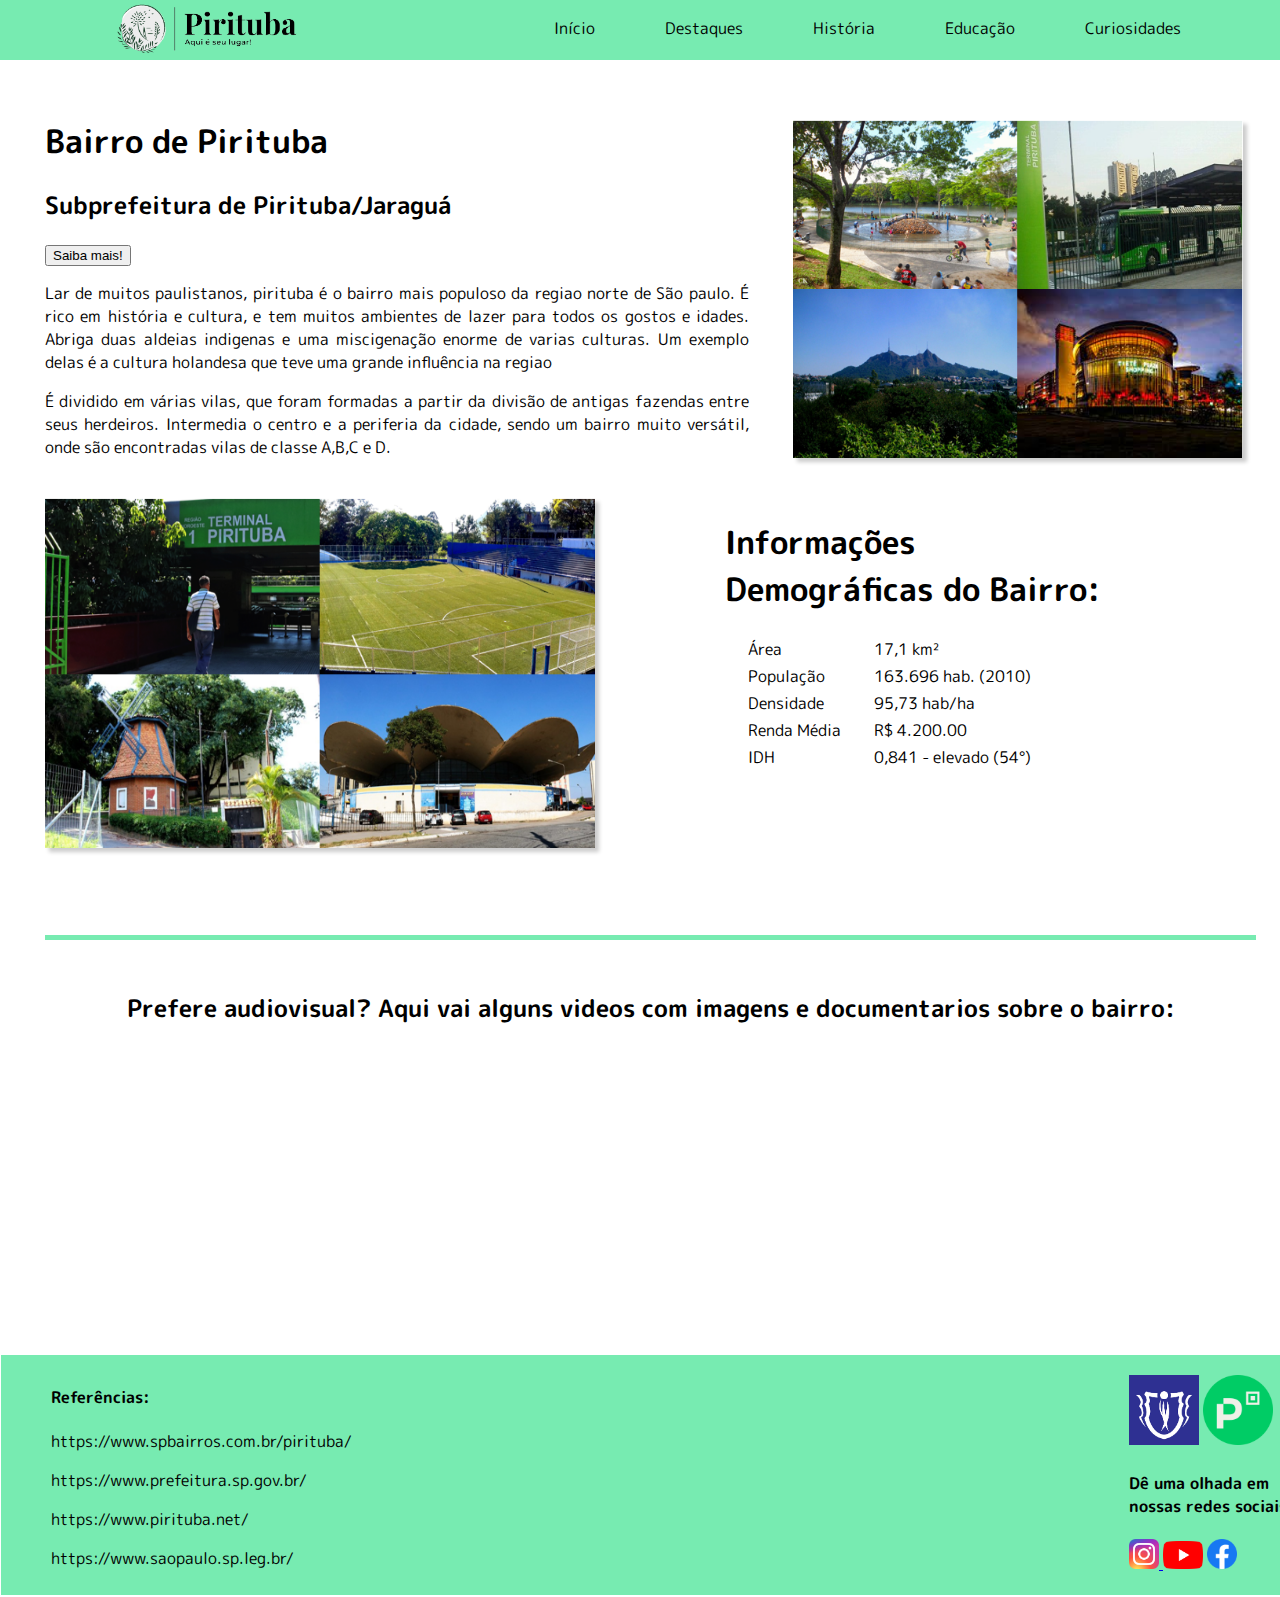
<file: index.html>
<!DOCTYPE html>
<html lang="pt-br">
<head>
    <meta charset="UTF-8">
    <meta http-equiv="X-UA-Compatible" content="IE=edge">
    <meta name="viewport" content="width=device-width, initial-scale=1.0">
    <title>Bairro Pirituba</title>
    <link rel="stylesheet" href="style.css">
</head>
<body>
    <header class="cabeçalho">
        <img class="cabeçalho-imagem" src="Captura_de_tela_2022-10-07_090947-removebg-preview (1).png" alt="logo site de pirituba, com slogan seu lugar é aqui!">
        <nav class="cabeçalho-menu">
            <a href="index.html" class="cabeçalho-menu-item">Início</a>
            <a href="index4.html" class="cabeçalho-menu-item">Destaques</a>
            <a href="index2.html" class="cabeçalho-menu-item">História</a>
            <a href="index3.html" class="cabeçalho-menu-item">Educação</a>
            <a href="index5.html" class="cabeçalho-menu-item">Curiosidades</a>
        </nav>
    </header> 

    <main class="conteudo">
        <section Class="conteudo-principal">         
            <div class="conteudo-principal-escrito">
                <h1 class="conteudo-principal-escrito-titulo">Bairro de Pirituba</h1>
                <h2 class="conteudo-principal-escrito-subtitulo">Subprefeitura de Pirituba/Jaraguá</h2>
                <a href="index2.html">
                <button class="botao">Saiba mais!</button>
                </a>
                <p class="conteudo-secundario-paragrafo">Lar de muitos paulistanos, pirituba é o bairro mais populoso da regiao norte de São paulo. É rico em história e cultura, e tem muitos ambientes de lazer para todos os gostos e idades. Abriga duas aldeias indigenas e uma miscigenação enorme de varias culturas. Um exemplo delas é a cultura holandesa que teve uma grande influência na regiao</p>
                <p class="conteudo-secundario-paragrafo"> É  dividido em várias vilas, que foram formadas a partir da divisão de antigas fazendas entre seus herdeiros. Intermedia o centro e a periferia da cidade, sendo um bairro muito versátil, onde são encontradas vilas de classe A,B,C e D.</p>
            </div>
            <img class="conteudo-principal-imagem" src="Captura de tela 2022-08-29 092736.png" alt="fotos de pirituba">
        </section>
    <br>
    <div id="linha-final">
        <img id="fotos-pirituba" src="Captura de tela 2022-08-30 071831.png" alt="Compilado de fotos do bairro de Pirituba">
            <div class="infos">
                <h1 id="titulo-infos">Informações Demográficas do Bairro:</h1>
                <table id="informacoes">
                    <tr>
                        <td>Área</td>
                        <td id="branco">.....</td>
                        <td>17,1 km²</td>
                    </tr>
                    <tr>
                        <td>População</td>
                        <td id="branco">.....</td>
                        <td>163.696 hab. (2010)</td>
                    </tr>
                    <tr>
                        <td>Densidade</td>
                        <td id="branco">.....</td>
                        <td>95,73 hab/ha</td>
                    </tr>
                    <tr>
                        <td>Renda Média</td>
                        <td id="branco">.....</td>
                        <td>R$ 4.200.00</td>
                    </tr>
                    <tr>
                        <td>IDH</td>
                        <td id="branco">.....</td>
                        <td>0,841 - elevado (54°)</td>
                    </tr>
                </table>
            </div>
    </div>
    <div id="espaco"></div>
            <h2 id="titulo-video">Prefere audiovisual? Aqui vai alguns videos com imagens e documentarios sobre o bairro:</h2>
            <br>
            <div id="videos-pirituba">
                <div id="video-1">
                    <iframe width="353" height="230" src="https://www.youtube.com/embed/EVbvCoFPh3I" title="Dirigindo pela região de Pirituba em São Paulo" frameborder="0" allow="accelerometer; autoplay; clipboard-write; encrypted-media; gyroscope; picture-in-picture" allowfullscreen></iframe>
                </div>  
                <div id="video-2">
                    <iframe width="353" height="230" border-radius="16px" src="https://www.youtube.com/embed/y3JisKG7_Gs" title="Pirituba e ferrovia e a história de Pirituba curiosidades em Audio no vídeo #drone" frameborder="0" allow="accelerometer; autoplay; clipboard-write; encrypted-media; gyroscope; picture-in-picture" allowfullscreen></iframe>
                </div>
                <div id="video-3">
                    <iframe width="353" height="230"  src="https://www.youtube.com/embed/UympJcuBUUQ" title="Pirituba - História do Bairro - São Paulo - SP." frameborder="0" allow="accelerometer; autoplay; clipboard-write; encrypted-media; gyroscope; picture-in-picture" allowfullscreen></iframe>
                </div>
        </div>
    </main>

    <footer id="rodape">
        <div id="rodape1">
            <div id="referencias">
            <h4>Referências:</h4>
                <p>https://www.spbairros.com.br/pirituba/</p>
                <p>https://www.prefeitura.sp.gov.br/</p>
                <p>https://www.pirituba.net/</p>
                <p>https://www.saopaulo.sp.leg.br/</p>
            </div>
            <div id="lado-direito">
                <div id="fotos">
                    <img src="download.png" id="germinare" alt="logo da Germinare">
                    <img src="gXMi4WDW_400x400.png" id="picpay" alt="logo da picpay">
                </div>  
                <div id="redes">
                    <h4>Dê uma olhada em nossas redes sociais!</h4>
                    <a href="https://www.instagram.com/"><img id="instagram" src="instagram-logo.png" alt="instagram logo"> </a>
                    <a href="https://www.youtube.com/"><img id="youtube" src="youtube-logo-5-2.png" alt="logo youtube"></a>
                    <a href="https://www.facebook.com/"><img id="facebook" src="facebook-logo-3-1.png" alt="logo facebook"></a>
                </div>  
            </div>
        </div>
    </footer>
</body>
</html>
</file>
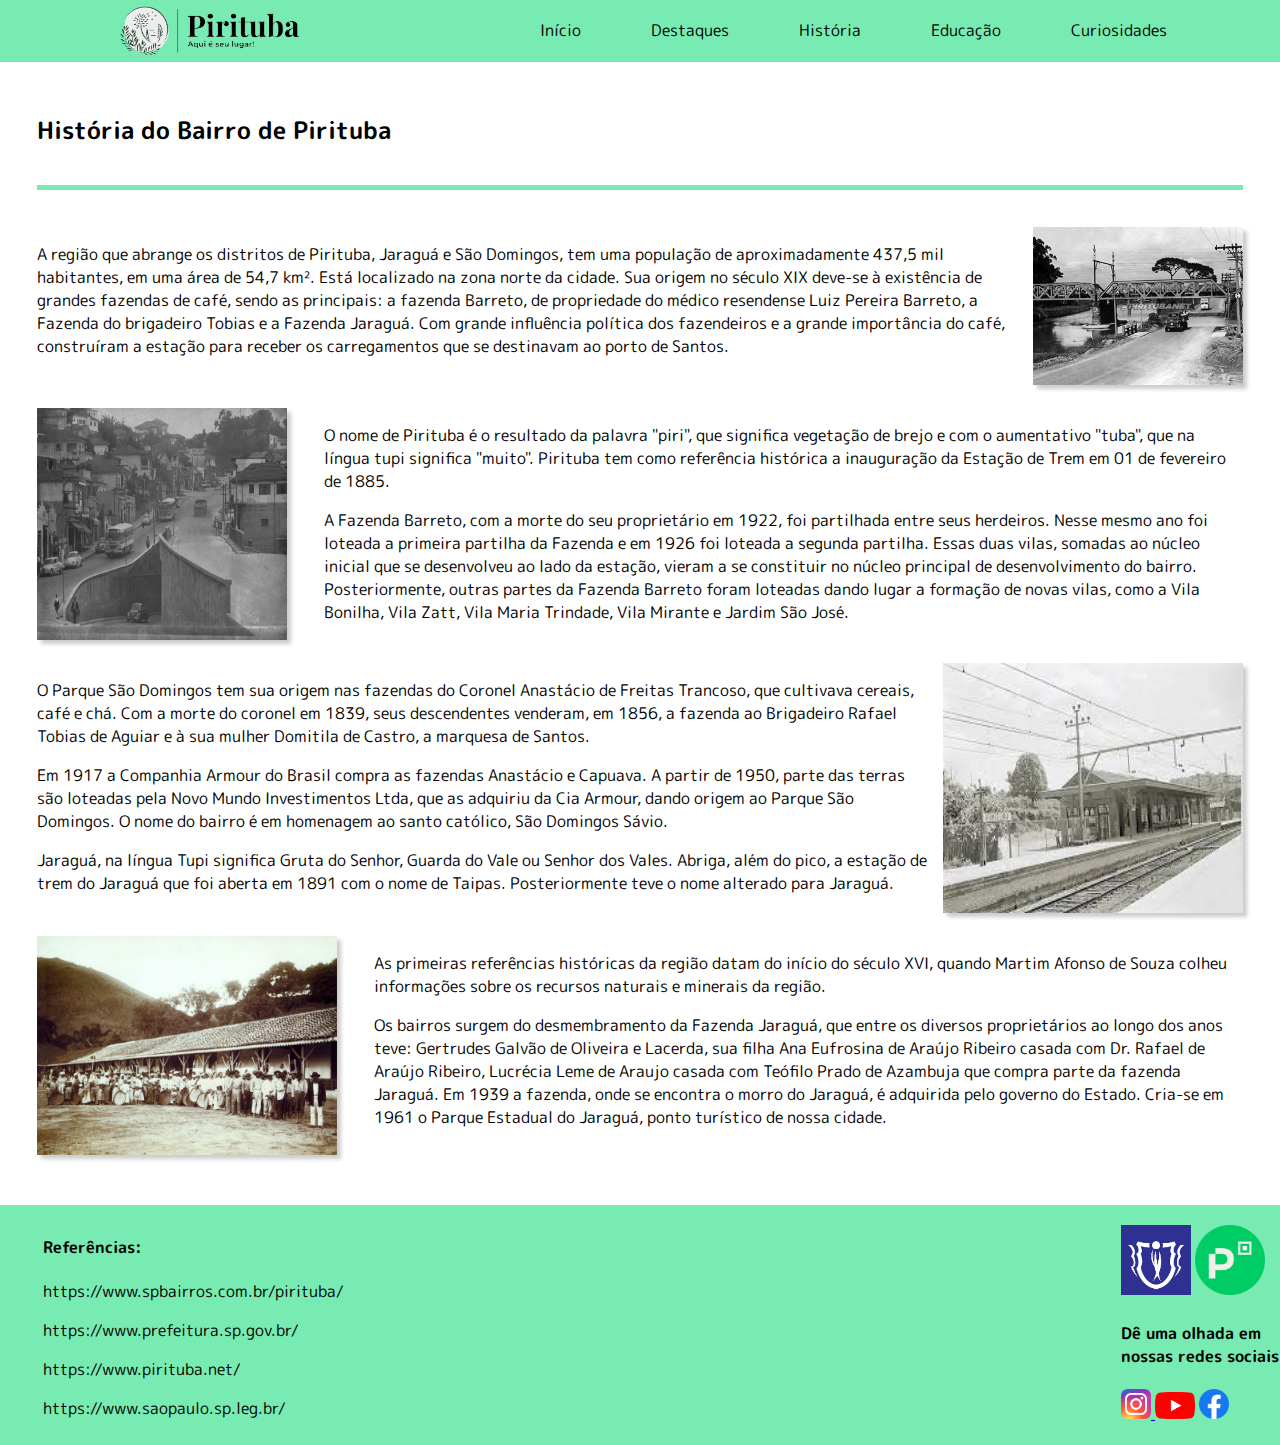
<file: index2.html>
<!DOCTYPE html>
<html lang="pt-br">
<head>
    <meta charset="UTF-8">
    <meta http-equiv="X-UA-Compatible" content="IE=edge">
    <meta name="viewport" content="width=device-width, initial-scale=1.0">
    <title>História do Bairro</title>
    <link rel="stylesheet" href="style2.css">
</head>
<body>
    <header class="cabeçalho">
        <img class="cabeçalho-imagem" src="Captura_de_tela_2022-10-07_090947-removebg-preview (1).png" alt="logo site de pirituba, com slogan seu lugar é aqui!">
        <nav class="cabeçalho-menu">
            <a href="index.html" class="cabeçalho-menu-item">Início</a>
            <a href="/index4.html" class="cabeçalho-menu-item">Destaques</a>
            <a href="index2.html" class="cabeçalho-menu-item">História</a>
            <a href="index3.html" class="cabeçalho-menu-item">Educação</a>
            <a href="index5.html" class="cabeçalho-menu-item">Curiosidades</a>
        </nav>
    </header> 

    <main class="Conteúdo">
        <selection Class="conteudo-principal">         
            <div class="conteudo-principal-escrito">
                <h2 class="conteudo-principal-escrito-titulo">História do Bairro de Pirituba</h2>
                <div id="espaco"></div>
                <div id="foto1">
                    <p class="conteudo-secundario-paragrafo">A região que abrange os distritos de Pirituba, Jaraguá e São Domingos, tem uma população de aproximadamente 437,5 mil habitantes, em uma área de 54,7 km². Está localizado na zona norte da cidade. Sua origem no século XIX deve-se à existência de grandes fazendas de café, sendo as principais: a fazenda Barreto, de propriedade do médico resendense Luiz Pereira Barreto, a Fazenda do brigadeiro Tobias e a Fazenda Jaraguá. Com grande influência política dos fazendeiros e a grande importância do café, construíram a estação para receber os carregamentos que se destinavam ao porto de Santos.</p>
                    <img src="image.jpg" class="foto1" alt="bairro de pirituba antigamente">
                </div>
                <br>
                <div id="foto2">
                    <img src="1441063556896.webp" class="foto2" alt="Bairro de Pirituba antigamente">
                    <div>
                        <p>O nome de Pirituba é o resultado da palavra "piri", que significa vegetação de brejo e com o aumentativo "tuba", que na língua tupi significa "muito". Pirituba tem como referência histórica a inauguração da Estação de Trem em 01 de fevereiro de 1885.</p>
                        <p>A Fazenda Barreto, com a morte do seu proprietário em 1922, foi partilhada entre seus herdeiros. Nesse mesmo ano foi loteada a primeira partilha da Fazenda e em 1926 foi loteada a segunda partilha. Essas duas vilas, somadas ao núcleo inicial que se desenvolveu ao lado da estação, vieram a se constituir no núcleo principal de desenvolvimento do bairro. Posteriormente, outras partes da Fazenda Barreto foram loteadas dando lugar a formação de novas vilas, como a Vila Bonilha, Vila Zatt, Vila Maria Trindade, Vila Mirante e Jardim São José.</p>
                    </div>
                </div>
                <br>
                <div id="foto3">
                    <div>
                        <p>O Parque São Domingos tem sua origem nas fazendas do Coronel Anastácio de Freitas Trancoso, que cultivava cereais, café e chá. Com a morte do coronel em 1839, seus descendentes venderam, em 1856, a fazenda ao Brigadeiro Rafael Tobias de Aguiar e à sua mulher Domitila de Castro, a marquesa de Santos.</p>
                        <p>Em 1917 a Companhia Armour do Brasil compra as fazendas Anastácio e Capuava. A partir de 1950, parte das terras são loteadas pela Novo Mundo Investimentos Ltda, que as adquiriu da Cia Armour, dando origem ao Parque São Domingos. O nome do bairro é em homenagem ao santo católico, São Domingos Sávio.</p>
                        <p>Jaraguá, na língua Tupi significa Gruta do Senhor, Guarda do Vale ou Senhor dos Vales. Abriga, além do pico, a estação de trem do Jaraguá que foi aberta em 1891 com o nome de Taipas. Posteriormente teve o nome alterado para Jaraguá.</p>
                    </div>
                    <img src="download (1).jpg" class="foto3" alt="Bairro de Pirituba Antigamente">
                </div>          
                <br>     
                <div id="foto4">
                    <img src="010217_pirituba-1capa.jpg" class="foto4" alt="Bairro de Pirituba Antigamente">
                    <div>
                        <p>As primeiras referências históricas da região datam do início do século XVI, quando Martim Afonso de Souza colheu informações sobre os recursos naturais e minerais da região.</p>
                        <p>Os bairros surgem do desmembramento da Fazenda Jaraguá, que entre os diversos proprietários ao longo dos anos teve: Gertrudes Galvão de Oliveira e Lacerda, sua filha Ana Eufrosina de Araújo Ribeiro casada com Dr. Rafael de Araújo Ribeiro, Lucrécia Leme de Araujo casada com Teófilo Prado de Azambuja que compra parte da fazenda Jaraguá. Em 1939 a fazenda, onde se encontra o morro do Jaraguá, é adquirida pelo governo do Estado. Cria-se em 1961 o Parque Estadual do Jaraguá, ponto turístico de nossa cidade.</p>
                    </div>
                </div>
            </div>
        </selection>

    </main>

    <footer id="rodape">
        <div id="rodape1">
            <div id="referencias">
            <h4>Referências:</h4>
                <p>https://www.spbairros.com.br/pirituba/</p>
                <p>https://www.prefeitura.sp.gov.br/</p>
                <p>https://www.pirituba.net/</p>
                <p>https://www.saopaulo.sp.leg.br/</p>
            </div>
            <div id="lado-direito">
                <div id="fotos">
                    <img src="download.png" id="germinare" alt="logo da Germinare">
                    <img src="/gXMi4WDW_400x400.png" id="picpay" alt="logo da picpay">
                </div>  
                <div id="redes">
                    <h4>Dê uma olhada em nossas redes sociais!</h4>
                    <a href="https://www.instagram.com/"><img id="instagram" src="instagram-logo.png" alt="instagram logo"> </a>
                    <a href="https://www.youtube.com/"><img id="youtube" src="youtube-logo-5-2.png" alt="logo youtube"></a>
                    <a href="https://www.facebook.com/"><img id="facebook" src="facebook-logo-3-1.png" alt="logo facebook"></a>
                </div>  
            </div>
        </div>
    </footer>
</body>
</html>
</file>
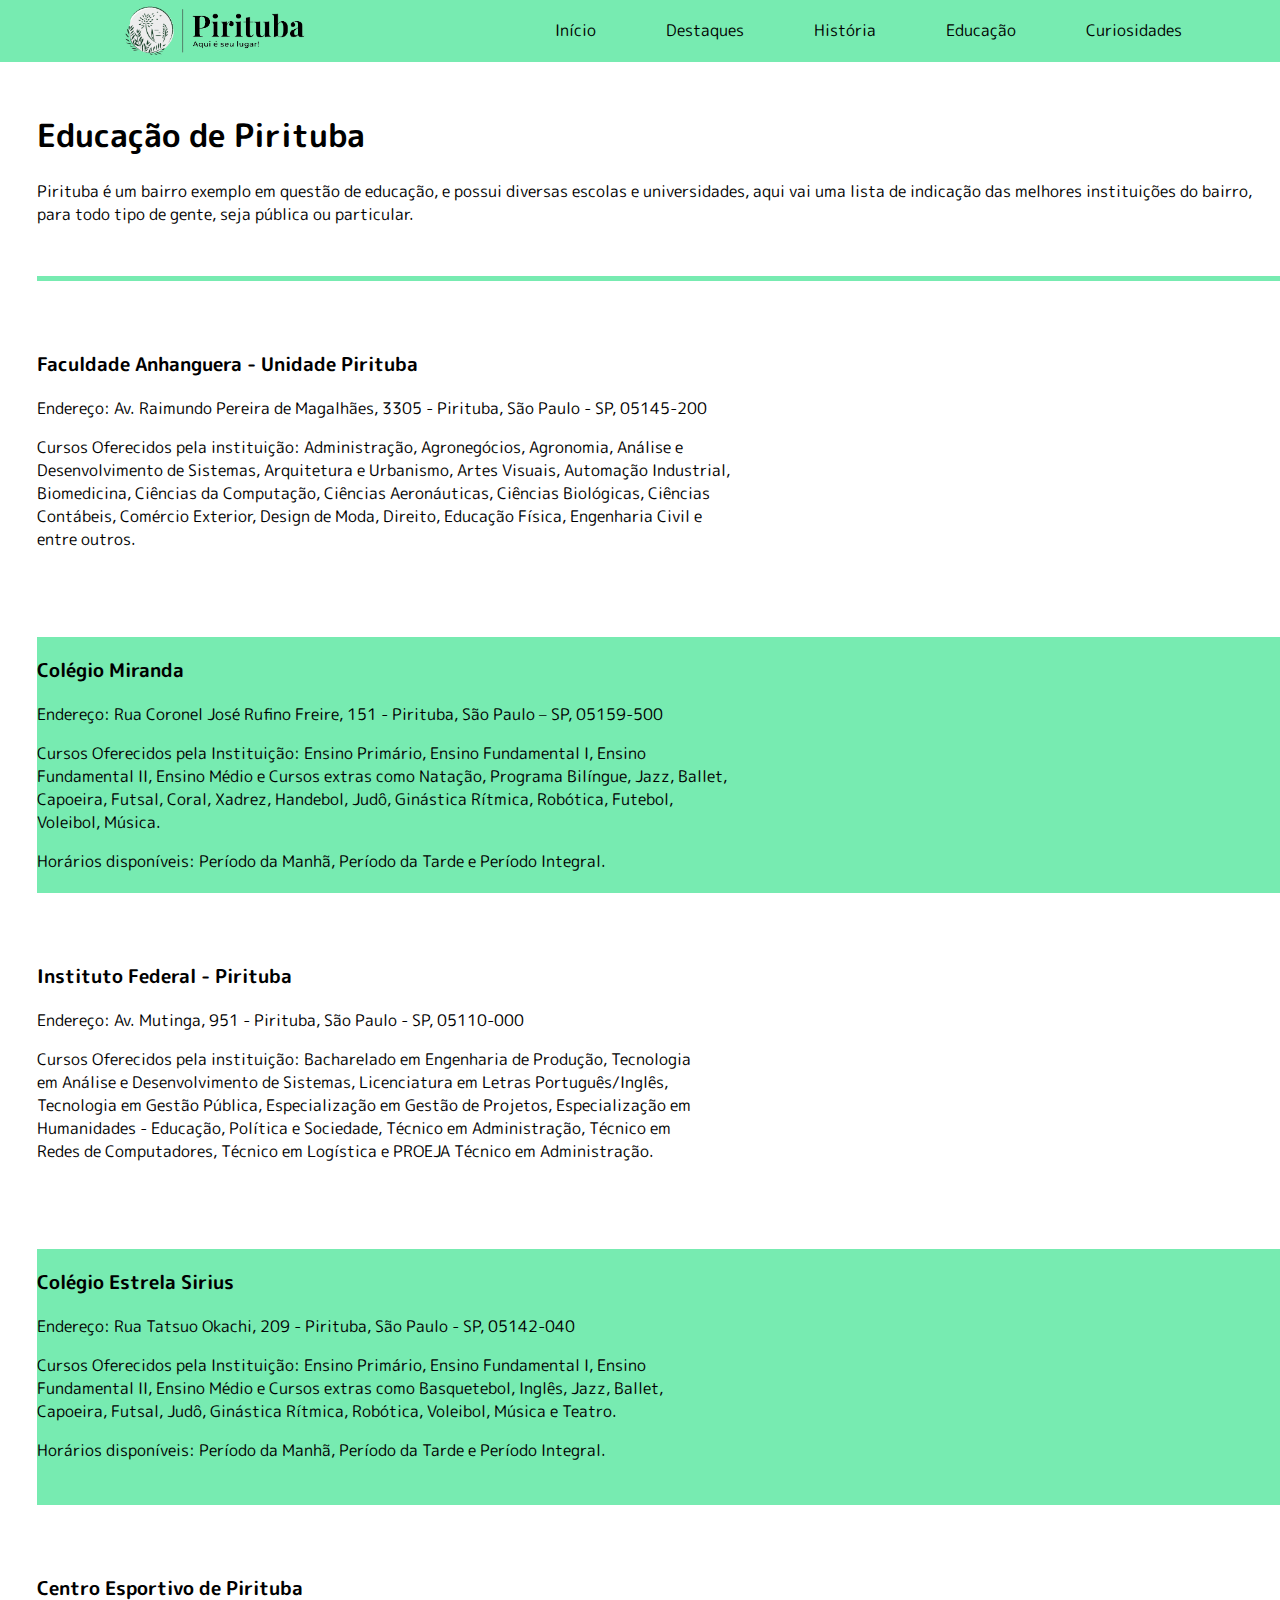
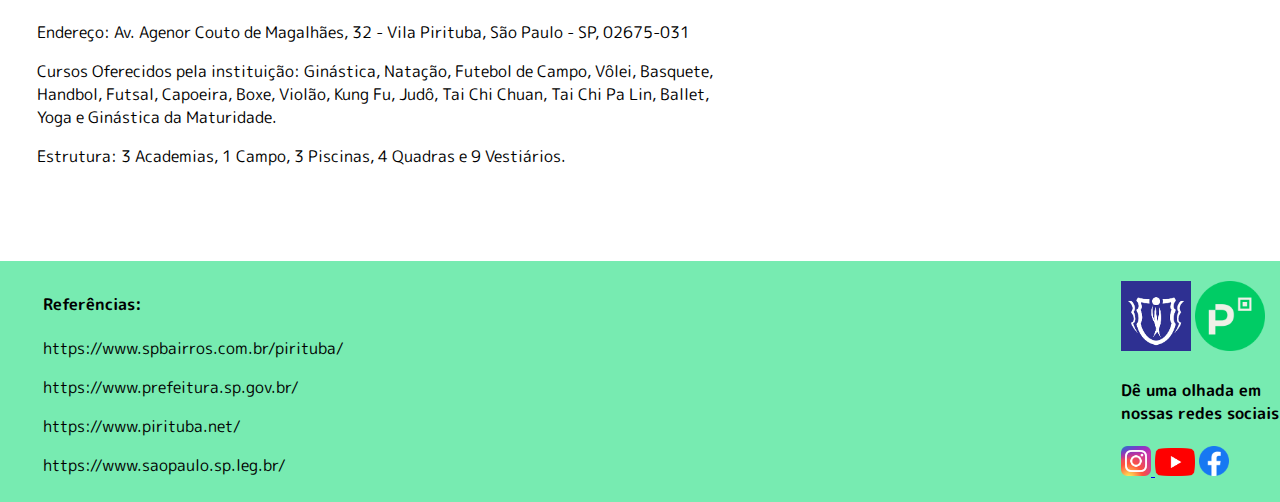
<file: index3.html>
<!DOCTYPE html>
<html lang="en">
<head>
    <meta charset="UTF-8">
    <meta http-equiv="X-UA-Compatible" content="IE=edge">
    <meta name="viewport" content="width=device-width, initial-scale=1.0">
    <title>Educação</title>
    <link rel="stylesheet" href="style3.css">
</head>
<body>
    <header class="cabeçalho">
        <img class="cabeçalho-imagem" src="Captura_de_tela_2022-10-07_090947-removebg-preview (1).png" alt="logo site de pirituba, com slogan seu lugar é aqui!">
        <nav class="cabeçalho-menu">
            <a href="index.html" class="cabeçalho-menu-item">Início</a>
            <a href="index4.html" class="cabeçalho-menu-item">Destaques</a>
            <a href="index2.html" class="cabeçalho-menu-item">História</a>
            <a href="index3.html" class="cabeçalho-menu-item">Educação</a>
            <a href="index5.html" class="cabeçalho-menu-item">Curiosidades</a>
        </nav>
    </header> 

    <main class="main">
        <div id="Educacao">
            <h1>Educação de Pirituba</h1>
            <p>Pirituba é um bairro exemplo em questão de educação, e possui diversas escolas e universidades, aqui vai uma lista de indicação das melhores instituições do bairro, para todo tipo de gente, seja pública ou particular.</p>
            <div id="linha"></div>
            <div id="faculdade">
                <div id="faculdade-texto">
                    <h3>Faculdade Anhanguera - Unidade Pirituba</h3>
                    <p>Endereço: Av. Raimundo Pereira de Magalhães, 3305 - Pirituba, São Paulo - SP, 05145-200</p>
                    <p>Cursos Oferecidos pela instituição: Administração, Agronegócios, Agronomia, Análise e Desenvolvimento de Sistemas, Arquitetura e Urbanismo, Artes Visuais, Automação Industrial, Biomedicina, Ciências da Computação, Ciências Aeronáuticas, Ciências Biológicas, Ciências Contábeis, Comércio Exterior, Design de Moda, Direito, Educação Física, Engenharia Civil e entre outros.</p>
                </div>
                <div id="mapa-faculdade">
                    <iframe src="https://www.google.com/maps/embed?pb=!1m18!1m12!1m3!1d3658.9709038231254!2d-46.730048285023415!3d-23.497557484714566!2m3!1f0!2f0!3f0!3m2!1i1024!2i768!4f13.1!3m3!1m2!1s0x94cef91e8fe95637%3A0x4072da052795b310!2sFaculdade%20Anhanguera%20-%20Pirituba!5e0!3m2!1spt-BR!2sbr!4v1667752565062!5m2!1spt-BR!2sbr" width="550" height="250" style="border:0;" allowfullscreen="" loading="lazy" referrerpolicy="no-referrer-when-downgrade"></iframe>
                </div>
            </div>
            <div id="miranda">
                <div id="texto-miranda">
                    <h3>Colégio Miranda</h3>
                    <p>Endereço: Rua Coronel José Rufino Freire, 151 - Pirituba, São Paulo – SP,  05159-500</p>
                    <p>Cursos Oferecidos pela Instituição: Ensino Primário, Ensino Fundamental I, Ensino Fundamental II, Ensino Médio e Cursos extras como Natação, Programa Bilíngue, Jazz, Ballet, Capoeira, Futsal, Coral, Xadrez, Handebol, Judô, Ginástica Rítmica, Robótica, Futebol, Voleibol, Música.</p>
                    <p>Horários disponíveis: Período da Manhã, Período da Tarde e Período Integral.</p>
                </div>
                <div id="mapa-miranda">
                    <iframe src="https://www.google.com/maps/embed?pb=!1m18!1m12!1m3!1d3659.1535474965403!2d-46.754717049415895!3d-23.490978264806976!2m3!1f0!2f0!3f0!3m2!1i1024!2i768!4f13.1!3m3!1m2!1s0x94cefeb6979fc7b9%3A0xc3e1ecc312badef8!2sCol%C3%A9gio%20Miranda!5e0!3m2!1spt-BR!2sbr!4v1667752888424!5m2!1spt-BR!2sbr" width="550" height="250" style="border:0;" allowfullscreen="" loading="lazy" referrerpolicy="no-referrer-when-downgrade"></iframe>
                </div>
            </div>
            <div id="instituto">
                <div id="texto-instituto">
                    <h3>Instituto Federal - Pirituba</h3>
                    <p>Endereço: Av. Mutinga, 951 - Pirituba, São Paulo - SP, 05110-000</p>
                    <p>Cursos Oferecidos pela instituição: Bacharelado em Engenharia de Produção, Tecnologia em Análise e Desenvolvimento de Sistemas, Licenciatura em Letras Português/Inglês, Tecnologia em Gestão Pública, Especialização em Gestão de Projetos, Especialização em Humanidades - Educação, Política e Sociedade, Técnico em Administração, Técnico em Redes de Computadores, Técnico em Logística e PROEJA Técnico em Administração.</p>
                </div>
                <div id="mapa-instituto">
                    <iframe src="https://www.google.com/maps/embed?pb=!1m18!1m12!1m3!1d3659.2228727352435!2d-46.737020349416014!3d-23.488480564715086!2m3!1f0!2f0!3f0!3m2!1i1024!2i768!4f13.1!3m3!1m2!1s0x94cef9479a61a8b9%3A0xc7dae27c12251fa7!2sInstituto%20Federal%20de%20Educa%C3%A7%C3%A3o%2C%20Ci%C3%AAncia%20e%20Tecnologia%20de%20S%C3%A3o%20Paulo%2C%20C%C3%A2mpus%20Pirituba!5e0!3m2!1spt-BR!2sbr!4v1667753248408!5m2!1spt-BR!2sbr" width="550" height="250" style="border:0;" allowfullscreen="" loading="lazy" referrerpolicy="no-referrer-when-downgrade"></iframe>
                </div>
            </div>
            <div id="Sirius">
                <div id="texto-sirius">
                    <h3>Colégio Estrela Sirius</h3>
                    <p>Endereço: Rua Tatsuo Okachi, 209 - Pirituba, São Paulo - SP, 05142-040</p>
                    <p>Cursos Oferecidos pela Instituição: Ensino Primário, Ensino Fundamental I, Ensino Fundamental II, Ensino Médio e Cursos extras como Basquetebol, Inglês, Jazz, Ballet, Capoeira, Futsal, Judô, Ginástica Rítmica, Robótica, Voleibol, Música e Teatro.</p>
                    <p>Horários disponíveis: Período da Manhã, Período da Tarde e Período Integral.</p>
                </div>
                <div id="mapa-sirius">
                    <iframe src="https://www.google.com/maps/embed?pb=!1m18!1m12!1m3!1d14636.894250889407!2d-46.74361325592036!3d-23.48845570409875!2m3!1f0!2f0!3f0!3m2!1i1024!2i768!4f13.1!3m3!1m2!1s0x94cef917f3272193%3A0xa46eb3a855737aa6!2sCol%C3%A9gio%20Estrela%20S%C3%ADrius!5e0!3m2!1spt-BR!2sbr!4v1667753419853!5m2!1spt-BR!2sbr" width="550" height="250" style="border:0;" allowfullscreen="" loading="lazy" referrerpolicy="no-referrer-when-downgrade"></iframe>
                </div>
            </div>
            <div id="centro">
                <div id="texto-centro">
                    <h3>Centro Esportivo de Pirituba</h3>
                    <p>Endereço: Av. Agenor Couto de Magalhães, 32 - Vila Pirituba, São Paulo - SP, 02675-031</p>
                    <p>Cursos Oferecidos pela instituição: Ginástica, Natação, Futebol de Campo, Vôlei, Basquete, Handbol, Futsal, Capoeira, Boxe, Violão, Kung Fu, Judô,  Tai Chi Chuan, Tai Chi Pa Lin, Ballet, Yoga e Ginástica da Maturidade.</p>
                    <p>Estrutura: 3 Academias, 1 Campo, 3 Piscinas, 4 Quadras e 9 Vestiários.</p>
                </div>
                <div id="mapa-centro">
                    <iframe src="https://www.google.com/maps/embed?pb=!1m18!1m12!1m3!1d3659.366216834029!2d-46.74243984941621!3d-23.483315264524883!2m3!1f0!2f0!3f0!3m2!1i1024!2i768!4f13.1!3m3!1m2!1s0x94cef94ed61f7dcb%3A0xeff6af775fd646f5!2sCentro%20Esportivo%20Pirituba!5e0!3m2!1spt-BR!2sbr!4v1667753579604!5m2!1spt-BR!2sbr" width="550" height="250" style="border:0;" allowfullscreen="" loading="lazy" referrerpolicy="no-referrer-when-downgrade"></iframe>
                </div>
            </div>
        </div>     
    </main>

    <footer id="rodape">
        <div id="rodape1">
            <div id="referencias">
            <h4>Referências:</h4>
                <p>https://www.spbairros.com.br/pirituba/</p>
                <p>https://www.prefeitura.sp.gov.br/</p>
                <p>https://www.pirituba.net/</p>
                <p>https://www.saopaulo.sp.leg.br/</p>
            </div>
            <div id="lado-direito">
                <div id="fotos">
                    <img src="download.png" id="germinare" alt="logo da Germinare">
                    <img src="gXMi4WDW_400x400.png" id="picpay" alt="logo da picpay">
                </div>  
                <div id="redes">
                    <h4>Dê uma olhada em nossas redes sociais!</h4>
                    <a href="https://www.instagram.com/"><img id="instagram" src="instagram-logo.png" alt="instagram logo"> </a>
                    <a href="https://www.youtube.com/"><img id="youtube" src="youtube-logo-5-2.png" alt="logo youtube"></a>
                    <a href="https://www.facebook.com/"><img id="facebook" src="facebook-logo-3-1.png" alt="logo facebook"></a>
                </div>  
            </div>
        </div>
    </footer>
</body>
</html>
</file>
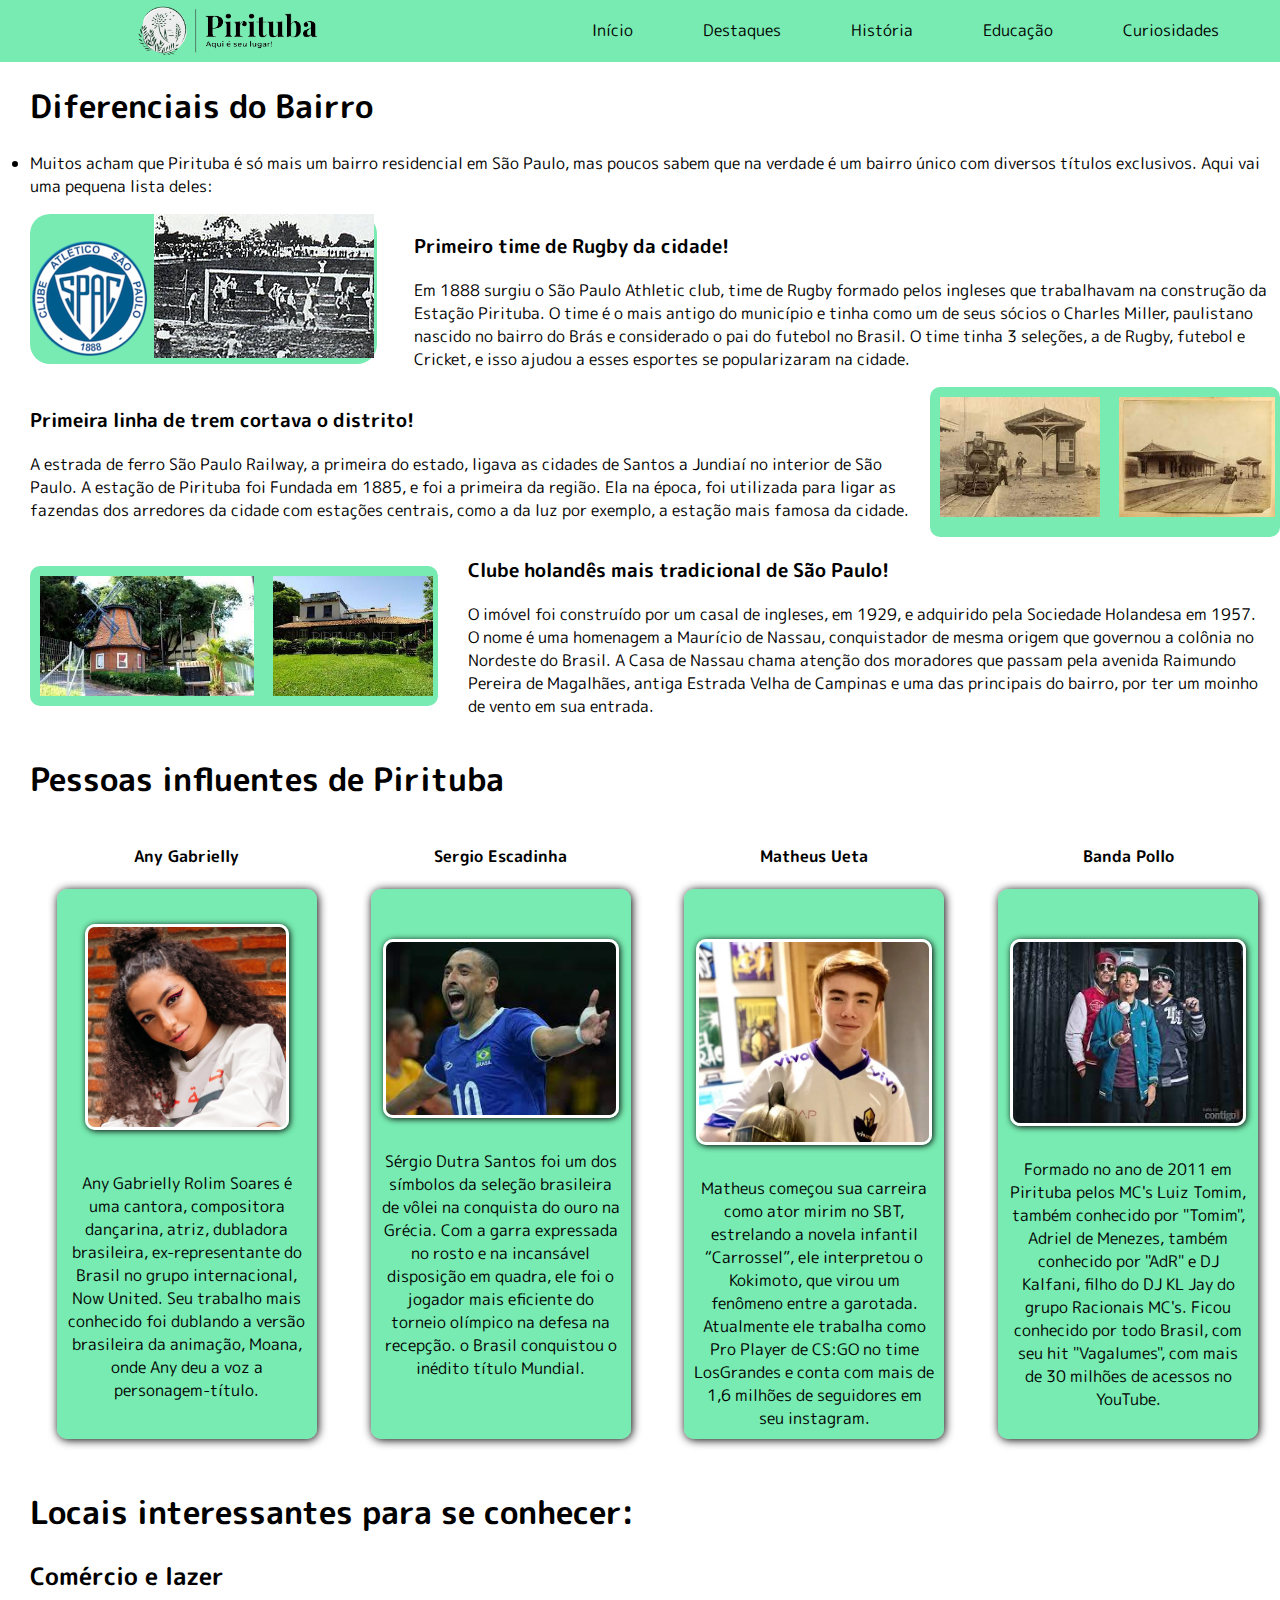
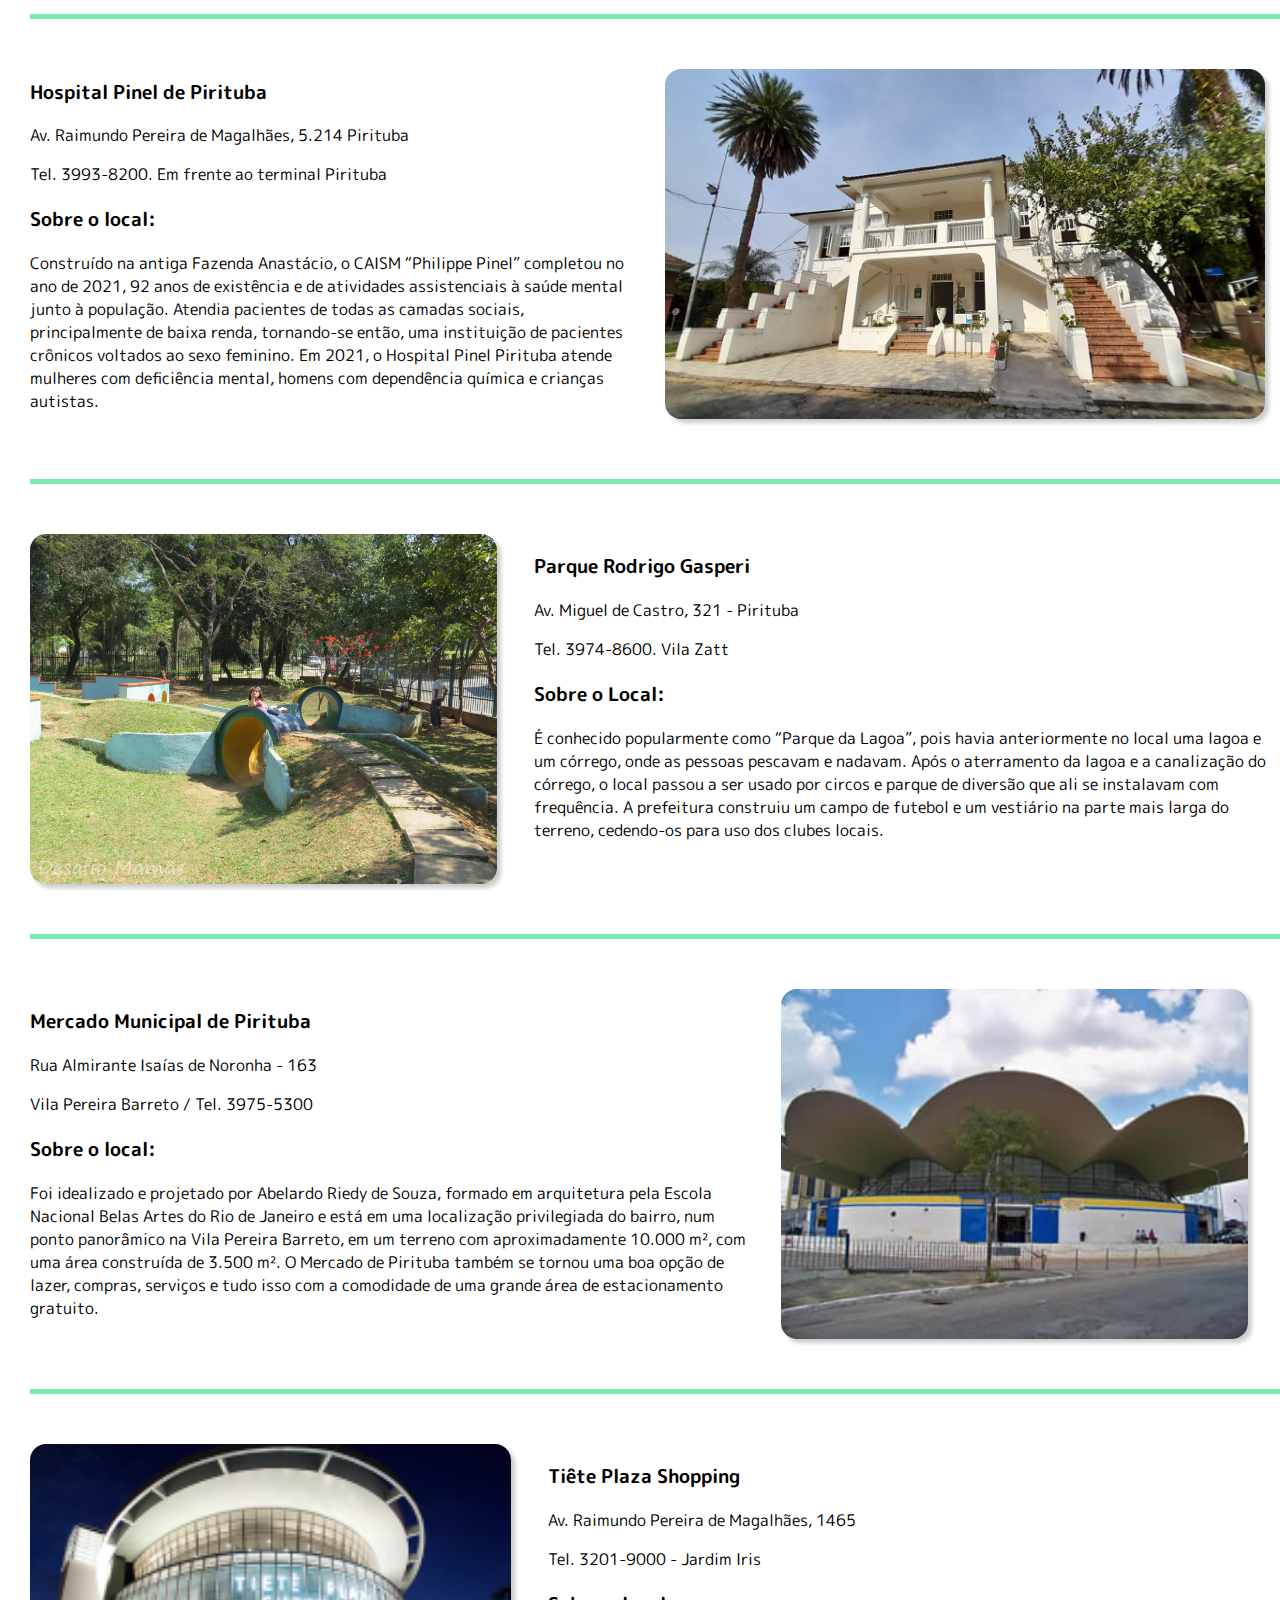
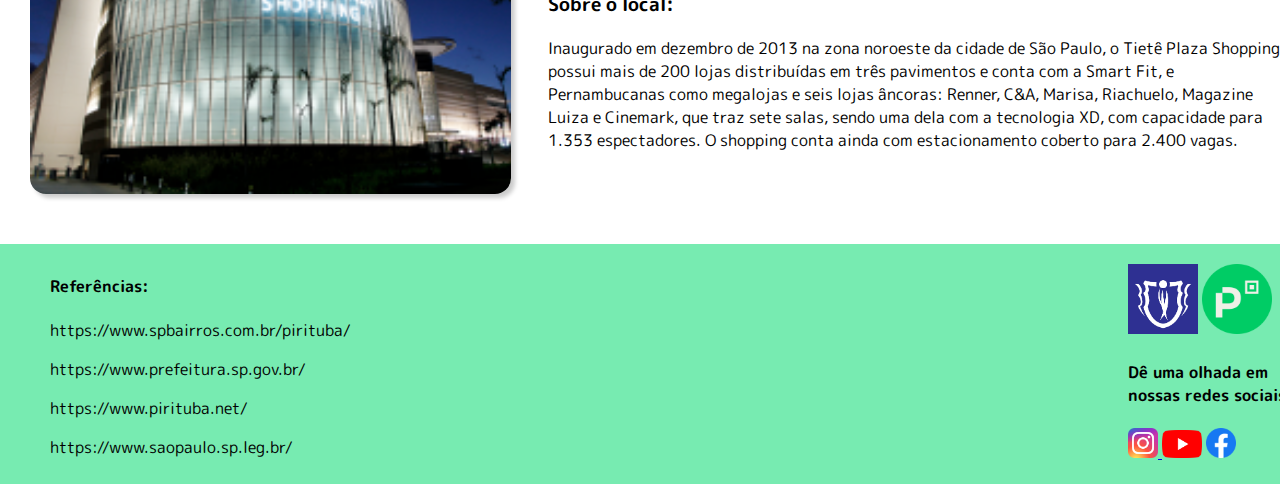
<file: index4.html>
<!DOCTYPE html>
<html lang="pt-br">
<head>
    <meta charset="UTF-8">
    <meta http-equiv="X-UA-Compatible" content="IE=edge">
    <meta name="viewport" content="width=device-width, initial-scale=1.0">
    <title>Destaques</title>
    <link rel="stylesheet" href="style4.css">
</head>
<body>
    <header class="cabeçalho">
        <img class="cabeçalho-imagem" src="Captura_de_tela_2022-10-07_090947-removebg-preview (1).png" alt="logo site de pirituba, com slogan seu lugar é aqui!">
        <nav class="cabeçalho-menu">
            <a href="index.html" class="cabeçalho-menu-item">Início</a>
            <a href="index4.html" class="cabeçalho-menu-item">Destaques</a>
            <a href="index2.html" class="cabeçalho-menu-item">História</a>
            <a href="index3.html" class="cabeçalho-menu-item">Educação</a>
            <a href="index5.html" class="cabeçalho-menu-item">Curiosidades</a>

        </nav>
    </header> 
    <main class="conteudo">
        <h1>Diferenciais do Bairro</h1>
        <li>
            Muitos acham que Pirituba é só mais um bairro residencial em São Paulo, mas poucos sabem que na verdade é um bairro único com diversos títulos exclusivos. Aqui vai uma pequena lista deles:</p>
        </li>
        <div id="time">
            <div id="foto-time">
                <img src="120px-Atletico_saopaulo_logo.png" alt="Brasão Time de Rugby São Paulo">
                <img src="SP-Champ_1902.jpg" alt="Jogo de futebol antigo">
            </div>
            <div id="texto-time">
                <h3>Primeiro time de Rugby da cidade!</h3>
                <p>Em 1888 surgiu o São Paulo Athletic club, time de Rugby formado pelos ingleses que trabalhavam na construção da Estação Pirituba. O time é o mais antigo do município e tinha como um de seus sócios o Charles Miller, paulistano nascido no bairro do Brás e considerado o pai do futebol no Brasil. O time tinha 3 seleções, a de Rugby, futebol e Cricket, e isso ajudou a esses esportes se popularizaram na cidade.
                </p>
            </div>
        </div>
        <div id="estacao">
            <div id="texto-estacao">
                <h3>Primeira linha de trem cortava o distrito!</h3>
                <p>A estrada de ferro São Paulo Railway, a primeira do estado, ligava as cidades de Santos a Jundiaí no interior de São Paulo. A estação de Pirituba foi Fundada em 1885, e foi a primeira da região. Ela na época, foi utilizada para ligar as fazendas dos arredores da cidade com estações centrais, como a da luz por exemplo, a estação mais famosa da cidade.
                </p>
            </div>
            <div id="foto-estacao">
                <img src="download.jpg" alt="Estação de pirituba nos anos 1900" id="foto1">
                <img src="download (2).jpg" alt="Estação de pirituba antigamente" id="foto1">
            </div>
        </div>
        <div id="clube">
            <div id="foto-clube">
                <img src="download (3).jpg" alt="Casa Nassau" id="foto1">
                <img src="download (4).jpg" alt="Casa Nassau" id="foto1">
            </div>
            <div id="texto-clube">
                <h3>Clube holandês mais tradicional de São Paulo!</h3>
                <p>O imóvel foi construído por um casal de ingleses, em 1929, e adquirido pela Sociedade Holandesa em 1957. O nome é uma homenagem a Maurício de Nassau, conquistador de mesma origem que governou a colônia no Nordeste do Brasil. A Casa de Nassau chama atenção dos moradores que passam pela avenida Raimundo Pereira de Magalhães, antiga Estrada Velha de Campinas e uma das principais do bairro, por ter um moinho de vento em sua entrada.</p>
            </div>
        </div>
        <h1>Pessoas influentes de Pirituba </h1>
        <div id="influentes">
            <div id="Any">
                <h4>Any Gabrielly</h4>
                <div id="caixa-any">
                    <img div="diva-any" src="any-gabrielly-racismo.webp" alt="Any gabrielly do now united" >
                    <p id="texto-any">Any Gabrielly Rolim Soares é uma cantora, compositora dançarina, atriz, dubladora brasileira, ex-representante do Brasil no grupo internacional, Now United. Seu trabalho mais conhecido foi dublando a versão brasileira da animação, Moana, onde Any deu a voz a personagem-título.</p>
                </div>
            </div>
            <div id="Sergio">
                <h4>Sergio Escadinha</h4>
                <div id="caixa-sergio">
                    <img div="imagem-sergio" src="download (6).jpg" alt="Sergio escadinha do vôlei">
                    <p id="texto-sergio">Sérgio Dutra Santos foi um dos símbolos da seleção brasileira de vôlei na conquista do ouro na Grécia. Com a garra expressada no rosto e na incansável disposição em quadra, ele foi o jogador mais eficiente do torneio olímpico na defesa na recepção.  o Brasil conquistou o inédito título Mundial.</p>
                </div>
            </div>
            <div id="kokimoto">
                <h4>Matheus Ueta</h4>
                <div id="caixa-kokimoto">
                    <img div="imagem-kokimoto" src="Matheus_Ueta.webp" alt="Matheus Ueta ator do kokimoto">
                    <p id="texto-kokimoto">Matheus começou sua carreira como ator mirim no SBT, estrelando a novela infantil “Carrossel”, ele interpretou o Kokimoto, que virou um fenômeno entre a garotada. Atualmente ele trabalha como Pro Player de CS:GO no time LosGrandes e conta com mais de 1,6 milhões de seguidores em seu instagram.</p>
                </div>
            </div>
            <div id="Banda-pollo">
                <h4>Banda Pollo</h4>
                <div id="caixa-pollo">
                    <img id="imagem-pollo" src="download (7).jpg" alt="Banda Pollo">
                    <p id="texto-pollo">Formado no ano de 2011 em Pirituba pelos MC's Luiz Tomim, também conhecido por "Tomim", Adriel de Menezes, também conhecido por "AdR" e DJ Kalfani, filho do DJ KL Jay do grupo Racionais MC's. Ficou conhecido por todo Brasil, com seu hit "Vagalumes", com mais de 30 milhões de acessos no YouTube. </p>
                </div>
            </div>
        </div>
        <div id="Locais">
            <h1 id="Pontos turisticos">Locais interessantes para se conhecer: </h1>
            <h2>Comércio e lazer</h2>
            <div id="espaco"></div>
            <div id="hospital">
                <div id="ponto1">
                    <h3 id="hospicio">Hospital Pinel de Pirituba</h3>
                    <p>Av. Raimundo Pereira de Magalhães, 5.214 Pirituba</p>
                    <p>Tel. 3993-8200. Em frente ao terminal Pirituba</p>
                    <h3>Sobre o local:</h3>
                    <p>Construído na antiga Fazenda Anastácio, o CAISM “Philippe Pinel” completou no ano de 2021, 92 anos de existência e de atividades assistenciais à saúde mental junto à população. Atendia pacientes de todas as camadas sociais, principalmente de baixa renda, tornando-se então, uma instituição de pacientes crônicos voltados ao sexo feminino. Em 2021, o Hospital Pinel Pirituba atende mulheres com deficiência mental, homens com dependência química e crianças autistas.
                    </p>
                </div>
                <img id="foto-hospicio2" src="maxresdefault.jpg" alt="foto-hospício">
            </div>
            <div id="espaco"></div>
            <div id="parque">
                <img id="foto-parque1" src="IMG_4879.jpg" alt="Parque Rodrigo Gasperi">
                <div id="ponto2">
                    <h3>Parque Rodrigo Gasperi</h3>
                    <p>Av. Miguel de Castro, 321 - Pirituba</p>
                    <p>Tel. 3974-8600. Vila Zatt</p>
                    <h3>Sobre o Local:</h3>
                    <p>É conhecido popularmente como “Parque da Lagoa”, pois havia anteriormente no local uma lagoa e um córrego, onde as pessoas pescavam e nadavam. Após o aterramento da lagoa e a canalização do córrego, o local passou a ser usado por circos e parque de diversão que ali se instalavam com frequência. A prefeitura construiu um campo de futebol e um vestiário na parte mais larga do terreno, cedendo-os para uso dos clubes locais.</p>
                </div>
            </div>
        </div>
        <div id="espaco"></div>
        <div id="Mercado">
            <div id="ponto3">
                <h3 id="mercadao">Mercado Municipal de Pirituba</h3>
                <p>Rua Almirante Isaías de Noronha - 163</p>
                <p>Vila Pereira Barreto / Tel. 3975-5300</p>
                <h3>Sobre o local:</h3>
                <p>Foi idealizado e projetado por Abelardo Riedy de Souza, formado em arquitetura pela Escola Nacional Belas Artes do Rio de Janeiro e está em uma localização privilegiada do bairro, num ponto panorâmico na Vila Pereira Barreto, em um terreno com aproximadamente 10.000 m², com uma área construída de 3.500 m². O Mercado de Pirituba também se tornou uma boa opção de lazer, compras, serviços e tudo isso com a comodidade de uma grande área de estacionamento gratuito.<p>
            </div>
            <img src="mercado-municipal-de-pirituba.jpg" id="foto-mercado1" alt="Mercado Municipal de Pirituba">
        </div>
        <div id="espaco"></div>
        <div id="shopping">
            <img src="content_Tiete_1.png" id="foto-shopping1" alt="Tiête Plaza Shopping">
            <div id="ponto4">
                <h3>Tiête Plaza Shopping</h3>
                <p>Av. Raimundo Pereira de Magalhães, 1465</p>
                <p>Tel. 3201-9000 - Jardim Iris</p>
                <h3>Sobre o local:</h3>
                <p>Inaugurado em dezembro de 2013 na zona noroeste da cidade de São Paulo, o Tietê Plaza Shopping possui mais de 200 lojas distribuídas em três pavimentos e conta com a Smart Fit, e Pernambucanas como megalojas e seis lojas âncoras: Renner, C&A, Marisa, Riachuelo, Magazine Luiza e Cinemark, que traz sete salas, sendo uma dela com a tecnologia XD, com capacidade para 1.353 espectadores. O shopping conta ainda com estacionamento coberto para 2.400 vagas.</p>
            </div>
        </div>
    </main>

    <footer id="rodape">
        <div id="rodape1">
            <div id="referencias">
            <h4>Referências:</h4>
                <p>https://www.spbairros.com.br/pirituba/</p>
                <p>https://www.prefeitura.sp.gov.br/</p>
                <p>https://www.pirituba.net/</p>
                <p>https://www.saopaulo.sp.leg.br/</p>
            </div>
            <div id="lado-direito">
                <div id="fotos">
                    <img src="download.png" id="germinare" alt="logo da Germinare">
                    <img src="gXMi4WDW_400x400.png" id="picpay" alt="logo da picpay">
                </div>  
                <div id="redes">
                    <h4>Dê uma olhada em nossas redes sociais!</h4>
                    <a href="https://www.instagram.com/"><img id="instagram" src="instagram-logo.png" alt="instagram logo"> </a>
                    <a href="https://www.youtube.com/"><img id="youtube" src="youtube-logo-5-2.png" alt="logo youtube"></a>
                    <a href="https://www.facebook.com/"><img id="facebook" src="facebook-logo-3-1.png" alt="logo facebook"></a>
                </div>  
            </div>
        </div>
    </footer>
</body>
</html>
</file>
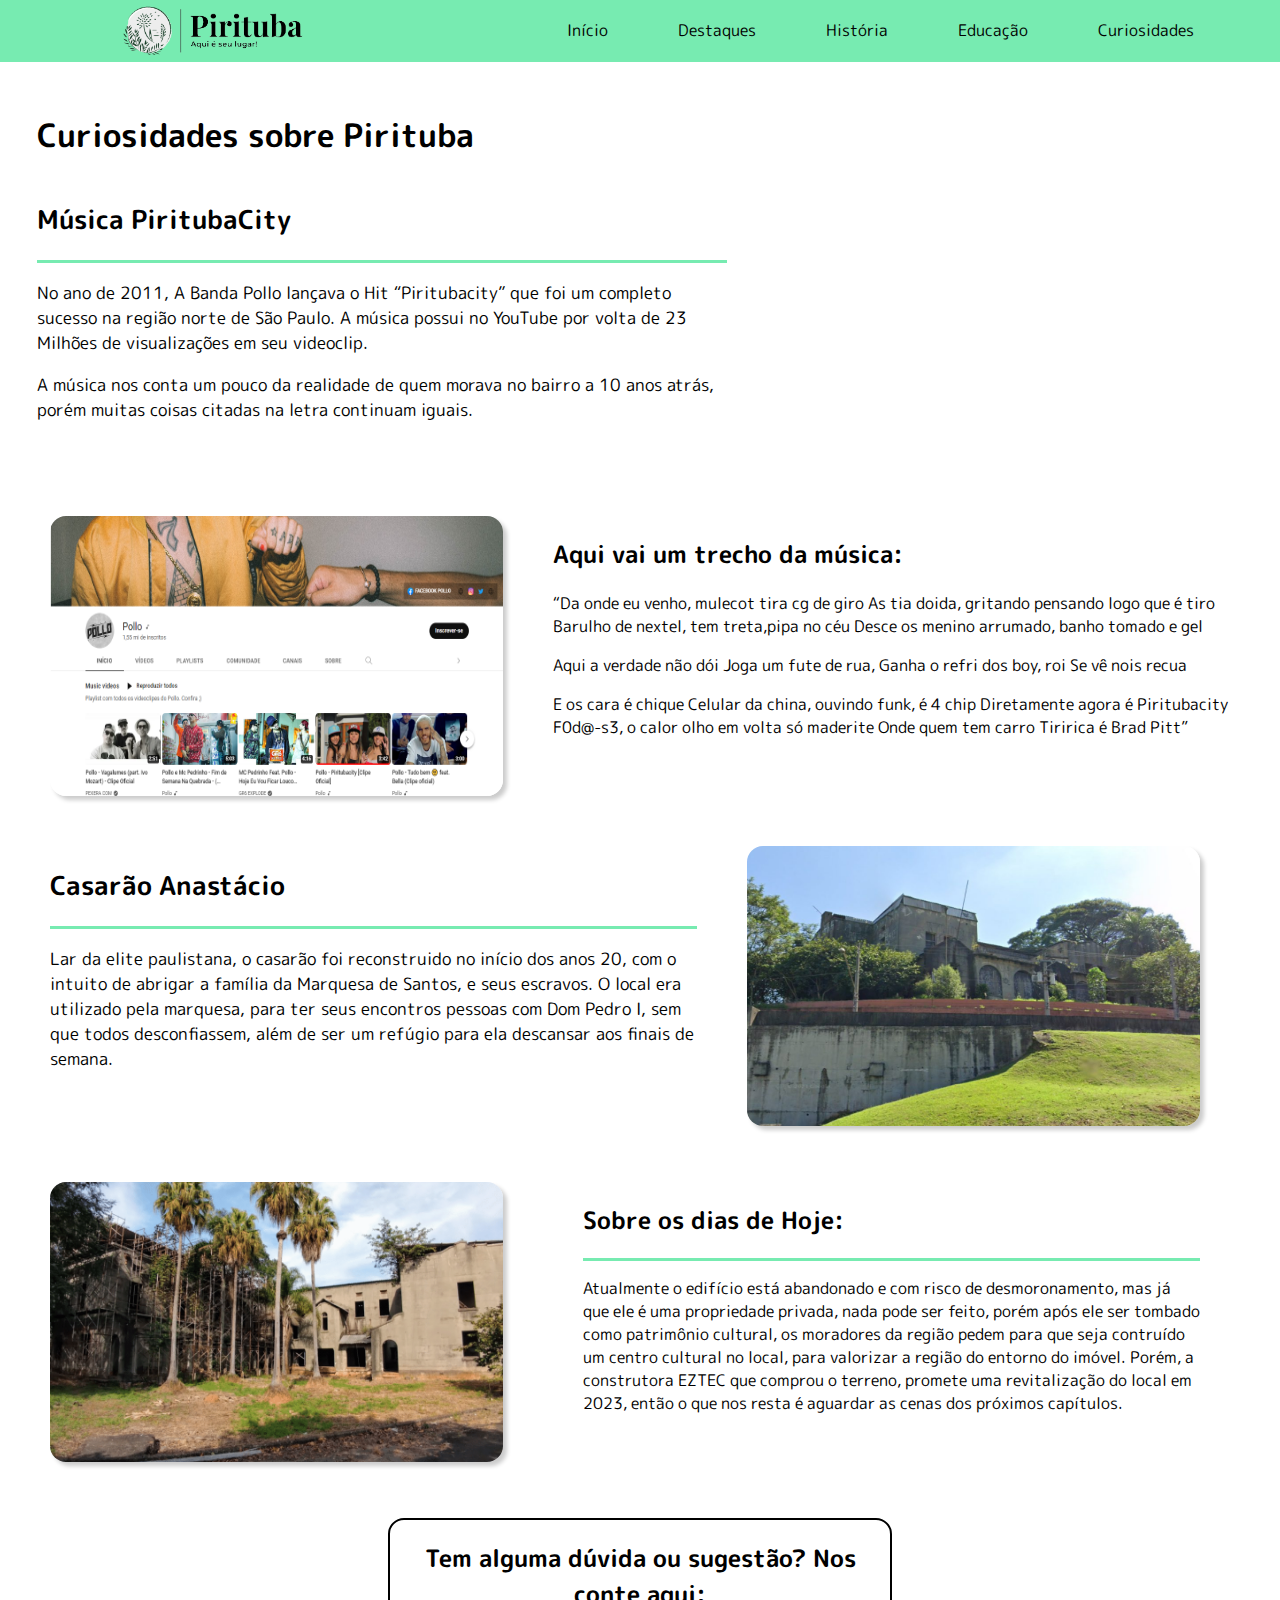
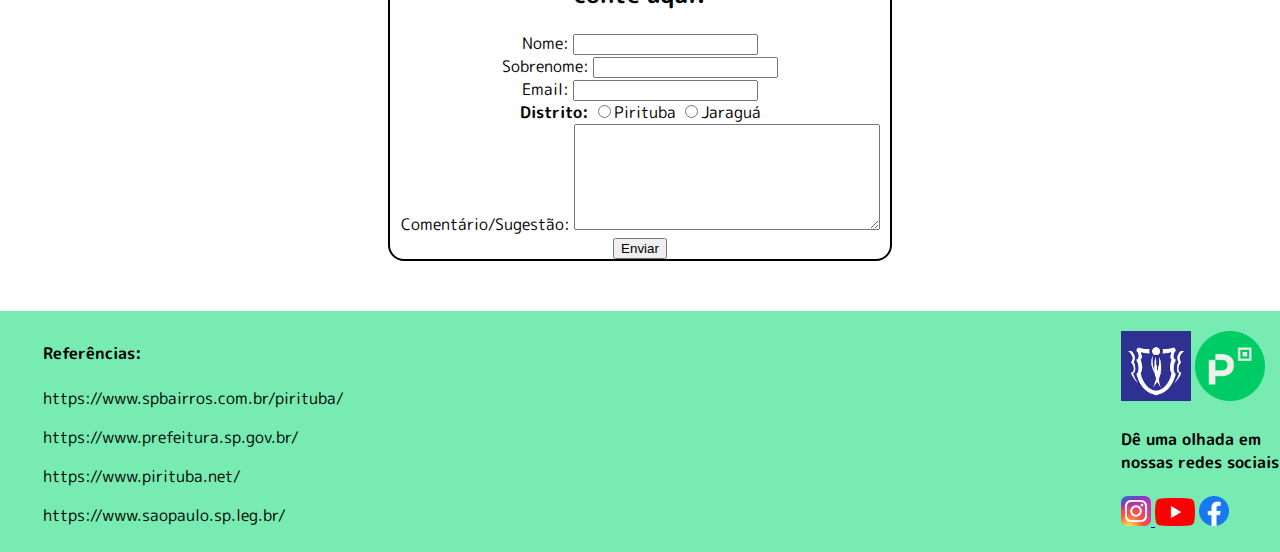
<file: index5.html>
<!DOCTYPE html>
<html lang="pt-br">
<head>
    <meta charset="UTF-8">
    <meta http-equiv="X-UA-Compatible" content="IE=edge">
    <meta name="viewport" content="width=device-width, initial-scale=1.0">
    <title>Curiosidades</title>
    <link rel="stylesheet" href="style5.css">
</head>
<body>
    <header class="cabeçalho">
        <img class="cabeçalho-imagem" src="Captura_de_tela_2022-10-07_090947-removebg-preview (1).png" alt="logo site de pirituba, com slogan seu lugar é aqui!">
        <nav class="cabeçalho-menu">
            <a href="index.html" class="cabeçalho-menu-item">Início</a>
            <a href="index4.html" class="cabeçalho-menu-item">Destaques</a>
            <a href="index2.html" class="cabeçalho-menu-item">História</a>
            <a href="index3.html" class="cabeçalho-menu-item">Educação</a>
            <a href="index5.html" class="cabeçalho-menu-item">Curiosidades</a>
        </nav>
    </header> 

    <main id="Conteudo">
        <h1 id="curiosidades">Curiosidades sobre Pirituba</h1>
            <div id="piritubacity">
                <div id="piritubacity-texto">
                    <h2>Música PiritubaCity</h2>
                    <div id="espaco"></div>
                    <p>No ano de 2011, A Banda Pollo lançava o Hit “Piritubacity” que foi um completo sucesso na região norte de São Paulo.  A música possui no YouTube por volta de 23 Milhões de visualizações em seu videoclip. </p>
                    <p>A música nos conta um pouco da realidade de quem morava no bairro a 10 anos atrás, porém muitas     coisas citadas na letra continuam iguais.</p>
                </div>
                <div id="piritubacity-video">
                    <iframe width="453" height="280" src="https://www.youtube.com/embed/IvorpnVnMQY" title="Pollo - Piritubacity [Clipe Oficial]" frameborder="0" allow="accelerometer; autoplay; clipboard-write; encrypted-media; gyroscope; picture-in-picture" allowfullscreen></iframe>
                </div>
            </div>
        <div id="piritubacity2">
            <img src="Captura de tela 2022-11-06 201431.png" id="foto-pollo" alt="Foto da conta no youtube da banda Pollo">
            <div id="texto-piritubacity">
                <h2>Aqui vai um trecho da música:</h2>
                <p>“Da onde eu venho, mulecot tira cg de giro
                As tia doida, gritando pensando logo que é tiro
                Barulho de nextel, tem treta,pipa no céu
                Desce os menino arrumado, banho tomado e gel</p>
                <p>Aqui a verdade não dói
                Joga um fute de rua,
                Ganha o refri dos boy, roi
                Se vê nois recua</p>
                <p>E os cara é chique
                Celular da china, ouvindo funk, é 4 chip
                Diretamente agora é Piritubacity
                F0d@-s3, o calor olho em volta só maderite
                Onde quem tem carro Tiririca é Brad Pitt”</p>
            </div>
        </div>
        <div id="casarao">
            <div id="casarao-texto">
                <h2>Casarão Anastácio</h2>
                <div id="espaco"></div>
                <p>Lar da elite paulistana, o casarão foi reconstruido no início dos anos 20, com o intuito de abrigar a família da Marquesa de Santos, e seus escravos.  O local era utilizado pela marquesa, para ter seus encontros pessoas com Dom Pedro I, sem que todos desconfiassem, além de ser um refúgio para ela descansar aos finais de semana. </p>
            </div>
            <div id="casarao-foto">
                <img id="casarao-foto1" src="Casarao-do-Anastacio-1024x734.jpg" alt="foto casarão do anastácio">
            </div>
        </div>
        <div id="casarao1">
            <div id="foto-casarao">
                <img id="foto-casarao1" src="Webp.net-resizeimage-1024x596.png" alt="casarão do anastácio em pirituba">
            </div>
            <div id="texto-casarao">
                <h2>Sobre os dias de Hoje:</h2>
                <div id="espaco"></div>
                <p>Atualmente o edifício está abandonado e com risco de desmoronamento, mas já que ele é uma propriedade privada, nada pode ser feito, porém após ele ser tombado como patrimônio cultural, os moradores da região pedem para que seja contruído um centro cultural no local, para valorizar a região do entorno do imóvel. Porém, a construtora EZTEC que comprou o terreno, promete uma revitalização do local em 2023, então o que nos resta é aguardar as cenas dos próximos capítulos.</p>
            </div>
        </div>
        <div id="formulario">
            <h2 class="rodape-titulo">Tem alguma dúvida ou sugestão? Nos conte aqui:</h2>
                <form class="conteudo-formulario">
                    <div class="quest1">
                    <label class="formulario-nome">Nome:</label>
                    <input type="text" name="nome" id="nome" required>
                </div>
                <div class="quest2">
                    <label class="formulario-sobrenome">Sobrenome:</label>
                    <input type="text" name="sobrenome" id="sobrenome" required>
                </div>
                <div class="quest3">
                    <label class="formulário">Email:</label>
                    <input type="email" name="email" id="email" required>
                </div>
                <div class="quest4">
                    <label><strong>Distrito:</strong></label>
                    <label>
                    <input type="radio" name="devweb" value="frontend" required>Pirituba
                    </label>
                    <label>
                    <input type="radio" name="devweb" value="backend">Jaraguá
                    </label>  
                </div>
                <div class="quest5">
                    <label>Comentário/Sugestão:</label>
                    <textarea row="6" style="width: 300px; height: 100px;" id="experiencia" name="experiencia"></textarea>
                </div>
            </fieldset>
            <div><button type="submit">Enviar</button></div>
            
        </div>

    </main>

    <footer id="rodape">
        <div id="rodape1">
            <div id="referencias">
            <h4>Referências:</h4>
                <p>https://www.spbairros.com.br/pirituba/</p>
                <p>https://www.prefeitura.sp.gov.br/</p>
                <p>https://www.pirituba.net/</p>
                <p>https://www.saopaulo.sp.leg.br/</p>
            </div>
            <div id="lado-direito">
                <div id="fotos">
                    <img src="download.png" id="germinare" alt="logo da Germinare">
                    <img src="gXMi4WDW_400x400.png" id="picpay" alt="logo da picpay">
                </div>  
                <div id="redes">
                    <h4>Dê uma olhada em nossas redes sociais!</h4>
                    <a href="https://www.instagram.com/"><img id="instagram" src="instagram-logo.png" alt="instagram logo"> </a>
                    <a href="https://www.youtube.com/"><img id="youtube" src="youtube-logo-5-2.png" alt="logo youtube"></a>
                    <a href="https://www.facebook.com/"><img id="facebook" src="facebook-logo-3-1.png" alt="logo facebook"></a>
                </div>  
            </div>
        </div>
    </footer>

</body>
</html>
</file>
<file: style.css>
@import url('https://fonts.googleapis.com/css2?family=M+PLUS+Rounded+1c:wght@400&display=swap');

body {
    font-family: 'M PLUS Rounded 1c', sans-serif;
    width: 1285px;
}

.cabeçalho-imagem{
    width: 200px;
}

.cabeçalho {
    display: flex;
    flex-direction: row;
    align-items: center;
    justify-content: space-around;
    background-color: rgba(12, 219, 116, 0.562);
    margin-top: -10px;
    margin-left: -20px;
    width: 1315px;
}

.cabeçalho-menu {
    display: flex;
    gap: 70px;
}

.cabeçalho-menu-item:hover {
    color: black;
    background-color: rgb(156, 151, 151);
    border-radius: 5px;
    text-decoration: none;
    color: white;
}   

.cabeçalho-menu-item {
    color: black;
    text-decoration: none;
}

.conteudo-principal {
    display: flex;
    flex-direction: row;
    align-items:flex-start;
    justify-content: space-around;
    text-align: justify;
}

.conteudo-principal-escrito {
    margin-left: 37px;
    margin-top: 37px;
    margin-right: 37px; 
}

.conteudo-principal-imagem {
    width: 450px;
    margin-left: 7px ;
    margin-right: 50px;
    margin-top: 60px;
    box-shadow: 4px 4px 4px #CCC;
}

.conteudo2 {
    text-align: center;
    margin-right: 100px;
    margin-top: 40px;
    margin-left: 100px;
    width: 400px;
    padding: 120px;
    border: 1px solid #CCC;
    border-radius: 1em;
    background-color: whitesmoke;
}

#linha-final {
    display: flex;
    justify-content: space-between;
    width: 1100px;
    height: 400px;
    margin-right: 100px;
    margin-bottom: 37px;
}

#fotos-pirituba {
    width: 550px;
    height: 350px;
    margin-left: 37px ;
    margin-right: 50px;
    box-shadow: 4px 4px 4px #CCC;
}

.rodape-titulo {
    width: 360px;
}

#titulo-video {
    text-align: center;
}

#video-1 {
    width: 200px;
}

#videos-pirituba {
    display: flex;
    justify-content: space-around;
}

#video-2 {
margin-left: 150px;
border-radius: 16px;
}

iframe {
    border-radius: 16px;
}

#branco {
    color: white;
}

.infos{
    justify-content: space-around;
}

#espaco {
    background-color: rgba(12, 219, 116, 0.562);
    height: 5px;
    margin-left: 37px;
    margin-right: 37px;
    margin-bottom: 50px;
}

#titulo-infos {
    margin-left: 80px;
}

#informacoes {
    margin-left: 100px;
}

#instagram {
    width: 30px;
}

#youtube {
    width: 40px;
}

#facebook {
    width: 30px;
}

#picpay {
    width: 70px;
}

#germinare {
    width: 70px;
}

#rodape1 {
    display: flex;
    margin-top: 50px;
    background-color: rgba(12, 219, 116, 0.562);
    margin-left: -7px;
    margin-right: -10px;
    margin-bottom: -10px;
}

#referencias {
    margin-left: 50px;
    margin-top: 10px;
}

#lado-direito {
    margin-left: 777px;
    margin-top: 20px;
    margin-bottom: 20px;
}
</file>
<file: style2.css>
@import url('https://fonts.googleapis.com/css2?family=M+PLUS+Rounded+1c:wght@400&display=swap');

body {
    font-family: 'M PLUS Rounded 1c', sans-serif;
    margin: 0
}

.cabeçalho-imagem{
    width: 200px;
}

.cabeçalho {
    display: flex;
    flex-direction: row;
    align-items: center;
    justify-content: space-around;
    background-color: rgba(12, 219, 116, 0.562);
}

.cabeçalho-menu-item:hover {
    color: black;
    background-color: rgb(156, 151, 151);
    border-radius: 5px;
    text-decoration: none;
    color: white;
}   

.cabeçalho-menu-item {
    color: black;
    text-decoration: none;
}

.cabeçalho-menu {
    display: flex;
    gap: 70px;
}

.cabeçalho-menu-item {
    color: black;
}

#foto1 {
    display: flex;
}
.foto1 {
    width: 210px;
    margin-left: 10px;
    box-shadow: 4px 4px 4px #CCC;
}

#foto2 {
    display: flex;
}

.foto2 {
    width: 250px;
    margin-right: 37px;
    box-shadow: 4px 4px 4px #CCC;
}

#foto3 {
    display: flex;
}

.foto3 {
    width: 300px;
    height: 250px;
    margin-left: 10px;
    box-shadow: 4px 4px 4px #CCC;
}

#foto4 {
    display: flex;
    margin-bottom: 37px;
}

.foto4 {
    width: 300px;
    margin-right: 37px;
    box-shadow: 4px 4px 4px #CCC;
}

#link1 {
    margin-top: -20px;
}
#link2 {
    margin-top: -20px;
}


#link3 {
    margin-top: -20px;
}

.rodape {
    display: flex;
    flex-direction: row;
    justify-content: space-between;
    background-color: rgb(175, 169, 169);
    margin-bottom: -35px;
    height: 150px;
    align-items: center;
}

.conteudo-rodape {
    margin-left: 37px;
    margin-bottom: 37px;
    height: 37px;
    margin-top: 37px;
}

#referencias {
padding-top: 30px;

}   

.logo-cidade {
    width: 200px;
    float: left;
}

.conteudo-principal-escrito {
    margin-left: 37px;
    margin-right: 37px;
}

.conteudo-principal-escrito-titulo {
    margin-top: 50px;
}

#espaco {
    background-color: rgba(12, 219, 116, 0.562);
    height: 5px;
    margin-bottom: 37px;
    margin-top: 37px;
}

#instagram {
    width: 30px;
}

#youtube {
    width: 40px;
}

#facebook {
    width: 30px;
}

#picpay {
    width: 70px;
}

#germinare {
    width: 70px;
}

#rodape1 {
    display: flex;
    margin-top: 50px;
    background-color: rgba(12, 219, 116, 0.562);
    margin-left: -7px;
    margin-right: -10px;
    margin-bottom: -10px;
}

#referencias {
    margin-left: 50px;
    margin-top: -20px;
}

#lado-direito {
    margin-left: 777px;
    margin-top: 20px;
    margin-bottom: 20px;
}
</file>
<file: style3.css>
@import url('https://fonts.googleapis.com/css2?family=M+PLUS+Rounded+1c:wght@400&display=swap');

body {
    font-family: 'M PLUS Rounded 1c', sans-serif;
    width: 1285px;
}

.cabeçalho-imagem{
    width: 200px;
}

.cabeçalho {
    display: flex;
    flex-direction: row;
    align-items: center;
    justify-content: space-around;
    background-color: rgba(12, 219, 116, 0.562);
    width: 1300px;
}

.cabeçalho-menu {
    display: flex;
    gap: 70px;
}

.cabeçalho-menu-item:hover {
    color: black;
    background-color: rgb(156, 151, 151);
    border-radius: 5px;
    text-decoration: none;
    color: white;
}   

.cabeçalho-menu-item {
    color: black;
    text-decoration: none;
}

#faculdade {
    display: flex;
    margin-top: 50px;
}

#miranda {
    display: flex;
    margin-top: 50px;
    background-color: rgba(12, 219, 116, 0.562);
}

#instituto {
    display: flex;
    margin-top: 50px;
}

#texto-instituto {
    margin-right: 20px;
}

#Sirius {
    display: flex;
    margin-top: 50px;
    background-color: rgba(12, 219, 116, 0.562);
}

#centro {
    display: flex;
    margin-top: 50px;
}

#texto-centro {
    margin-right: 20px;
}

body {
   margin: 0px;
}

.main {
    margin-left: 37px;
}

#linha {
    background-color: rgba(12, 219, 116, 0.562);
    height: 5px;
    margin-top: 50px;
}

#Educacao {
    margin-top: 50px;
}

#instagram {
    width: 30px;
}

#youtube {
    width: 40px;
}

#facebook {
    width: 30px;
}

#picpay {
    width: 70px;
}

#germinare {
    width: 70px;
}

#rodape1 {
    display: flex;
    margin-top: 50px;
    background-color: rgba(12, 219, 116, 0.562);
    margin-left: -7px;
    margin-right: -20px;
    margin-bottom: -10px;
}

#referencias {
    margin-left: 50px;
    margin-top: 10px;
}

#lado-direito {
    margin-left: 777px;
    margin-top: 20px;
    margin-bottom: 20px;
}
</file>
<file: style4.css>
@import url('https://fonts.googleapis.com/css2?family=M+PLUS+Rounded+1c:wght@400&display=swap');

body {
    font-family: 'M PLUS Rounded 1c', sans-serif;
    margin:20px
}

.cabeçalho-imagem{
    width: 200px;
}

.cabeçalho {
    display: flex;
    flex-direction: row;
    align-items: center;
    justify-content: space-around;
    background-color: rgba(12, 219, 116, 0.562);
    margin-top: -20px;
    margin-left: -20px;
    width: 1350px;
}

.cabeçalho-menu {
    display: flex;
    gap: 70px;
}

.cabeçalho-menu-item:hover {
    color: black;
    background-color: rgb(156, 151, 151);
    border-radius: 5px;
    text-decoration: none;
    color: white;
}   

.cabeçalho-menu-item {
    color: black;
    text-decoration: none;
}


#foto-time {
    background-color: rgba(12, 219, 116, 0.562);
    width:400px;
    border-radius: 20px;
    display: inline-block;
    height: 150px;
}

#time {
    display: flex;
    justify-content: center;
}

#texto-time {
    width: 80%;
    margin-left: 37px;
}

#foto-estacao {
    background-color: rgba(12, 219, 116, 0.562);
    display: inline-block;
    height: 150px;
    align-items: center;
    border-radius: 10px;
}

#foto1 {
    height: 120px;
    margin-top: 10px;
    margin-left: 10px;
    margin-right: 5px;
}

#texto-estacao {
    width: 900px;
}

#estacao {
    display: flex;
}

#texto-clube {
    width: 800px;
    margin-left:30px;
}

#foto-clube {
    background-color: rgba(12, 219, 116, 0.562);
    display: inline-block;
    align-items: center;
    border-radius: 10px;
    height: 140px;
}

#clube {
    display: flex;
    align-items: center;
}

#caixa-any {
    background-color: rgba(12, 219, 116, 0.562);
    text-align: center;
    width: 260px;
    box-shadow: 1px 1px 10px;
    border-radius: 10px;
    height: 550px;
}

#texto-any {
    margin-left: 10px;
    margin-right: 10px;
}

#caixa-any > img {
    margin-top: 35px;
    margin-bottom: 20px;
    border-radius: 10px;
    border: 3px solid white;
    box-shadow: 1px 1px 6px ;
    height: 200px;
}

#caixa-sergio {
    background-color: rgba(12, 219, 116, 0.562);
    text-align: center;
    width: 260px;
    box-shadow: 1px 1px 10px;
    border-radius: 10px;
    height: 550px;
    align-items: center;
}

#texto-sergio {
    margin-left: 10px;
    margin-right: 10px;
}

#caixa-sergio > img {
    margin-top: 50px;
    margin-bottom: 10px;
    border-radius: 10px;
    border: 3px solid white;
    box-shadow: 1px 1px 6px ;
    width: 230px;
}

#caixa-kokimoto {
    background-color: rgba(12, 219, 116, 0.562);
    text-align: center;
    width: 260px;
    box-shadow: 1px 1px 10px;
    border-radius: 10px;
    height: 550px;
    align-items: center;
}

#texto-kokimoto {
    margin-left: 10px;
    margin-right: 10px;
}

#caixa-kokimoto > img {
    margin-top: 50px;
    margin-bottom: 10px;
    border-radius: 10px;
    border: 3px solid white;
    box-shadow: 1px 1px 6px ;
    width: 230px;
}

#caixa-pollo {
    background-color: rgba(12, 219, 116, 0.562);
    text-align: center;
    width: 260px;
    box-shadow: 1px 1px 10px;
    border-radius: 10px;
    height: 550px;
    align-items: center;
}

#texto-pollo {
    margin-left: 10px;
    margin-right: 10px;
}

#caixa-pollo > img {
    margin-top: 50px;
    margin-bottom: 10px;
    border-radius: 10px;
    border: 3px solid white;
    box-shadow: 1px 1px 6px ;
    width: 230px;
}

#influentes {
    display: flex;
    justify-content: space-around;
}

#Any, #kokimoto, #Sergio, #Banda-pollo {
    text-align: center;
}

#hospital {
    display: flex;
    margin-top: 50px;
    margin-bottom: 50px;
}

#foto-hospicio2 {
    width: 600px;
    height: 350px;
    border-radius: 16px;
    box-shadow: 4px 4px 4px #CCC;
    margin-right: 20px;
}

#Locais {
    margin-top: 50px;
}

#espaco {
    background-color: rgba(12, 219, 116, 0.562);
    height: 5px;
}

#ponto1 {
    margin-right: 37px;
    margin-top: -10px;
}

.conteudo {
    margin-left: 10px;
}

#parque {
    display: flex;
    margin-top: 50px;
    margin-bottom: 50px;
}

#foto-parque1 {
    width: 600px;
    height: 350px;
    border-radius: 16px;
    box-shadow: 4px 4px 4px #CCC;
    margin-right: 37px;
    
}

#Mercado {
    display: flex;
    margin-top: 50px;
    margin-bottom: 50px;
}

#foto-mercado1 {
    width: 600px;
    height: 350px;
    border-radius: 16px;
    box-shadow: 4px 4px 4px #CCC;
    margin-right: 37px;
}

#ponto3 {
    margin-right: 20px;
}

#shopping {
    display: flex;
    margin-top: 50px;
}   

#foto-shopping1 {
    width: 600px;
    height: 350px;
    border-radius: 16px;
    box-shadow: 4px 4px 4px #CCC;
    margin-right: 37px;
}

#instagram {
    width: 30px;
}

#youtube {
    width: 40px;
}

#facebook {
    width: 30px;
}

#picpay {
    width: 70px;
}

#germinare {
    width: 70px;
}

#rodape1 {
    display: flex;
    margin-top: 50px;
    background-color: rgba(12, 219, 116, 0.562);
    margin-left: -20px;
    margin-right: -38px;
    margin-bottom: -20px;
}

#referencias {
    margin-left: 50px;
    margin-top: 10px;
}

#lado-direito {
    margin-left: 777px;
    margin-top: 20px;
    margin-bottom: 20px;
}

body {
    margin-right: -5px;
}
</file>
<file: style5.css>
@import url('https://fonts.googleapis.com/css2?family=M+PLUS+Rounded+1c:wght@400&display=swap');

body {
    font-family: 'M PLUS Rounded 1c', sans-serif;
    margin: 0px;
}

#conteudo {
    margin-left: 37px;
}

.cabeçalho-imagem{
    width: 200px;
}

.cabeçalho {
    display: flex;
    flex-direction: row;
    align-items: center;
    justify-content: space-around;
    background-color: rgba(12, 219, 116, 0.562);
    margin-top: 0px;
    margin-left: -10px;
    width: 1330px;
}

.cabeçalho-menu {
    display: flex;
    gap: 70px;
}

.cabeçalho-menu-item:hover {
    color: black;
    background-color: rgb(156, 151, 151);
    border-radius: 5px;
    text-decoration: none;
    color: white;

}   

.cabeçalho-menu-item {
    color: black;
    text-decoration: none;
}

#piritubacity {
    display: flex;
    margin-left: 37px;
}

#piritubacity-video {
    margin-right: 50px;
    margin-left: 50px;
}

iframe {
    border-radius: 16px;
}

#curiosidades {
    margin-left: 37px;
    margin-top: 50px;
}

#espaco {
    background-color: rgba(12, 219, 116, 0.562);
    height: 3px;   
}

#piritubacity-texto {
    font-size: 17px;
}

#piritubacity2 {
    display: flex;
    margin-top: 50px;
}

#foto-pollo {
    width: 453px;
    height: 280px;
    margin-left: 50px;
    margin-right: 50px;
    border-radius: 16px;
    box-shadow: 4px 4px 4px #CCC;
}

#texto-piritubacity {
    margin-right: 50px;
}

#casarao {
    display: flex;
    margin-left: 50px;
    margin-top: 50px;
}

#casarao-foto1 {
    width: 453px;
    height: 280px;
    margin-left: 50px;
    margin-right: 80px;
    border-radius: 16px;
    box-shadow: 4px 4px 4px #CCC;
}

#casarao-texto {
    font-size: 17px;
}

#casarao1 {
    display: flex;
    margin-right: 50px;
    margin-top: 50px;
    margin-bottom: 50px;
}

#foto-casarao1 {
    width: 453px;
    height: 280px;
    margin-left: 50px;
    margin-right: 80px;
    border-radius: 16px;
    box-shadow: 4px 4px 4px #CCC;
}

#texto-casarao {
    margin-right: 30px;
}

#formulario {
    border: 2px solid black;
    border-radius: 16px;
    text-align: center;
    width: 500px;
    margin:auto
    
}

#instagram {
    width: 30px;
}

#youtube {
    width: 40px;
}

#facebook {
    width: 30px;
}

#picpay {
    width: 70px;
}

#germinare {
    width: 70px;
}

#rodape1 {
    display: flex;
    margin-top: 50px;
    background-color: rgba(12, 219, 116, 0.562);
    margin-left: -7px;
    margin-right: -10px;
    margin-bottom: -10px;
}

#referencias {
    margin-left: 50px;
    margin-top: 10px;
}

#lado-direito {
    margin-left: 777px;
    margin-top: 20px;
    margin-bottom: 20px;
}
</file>
